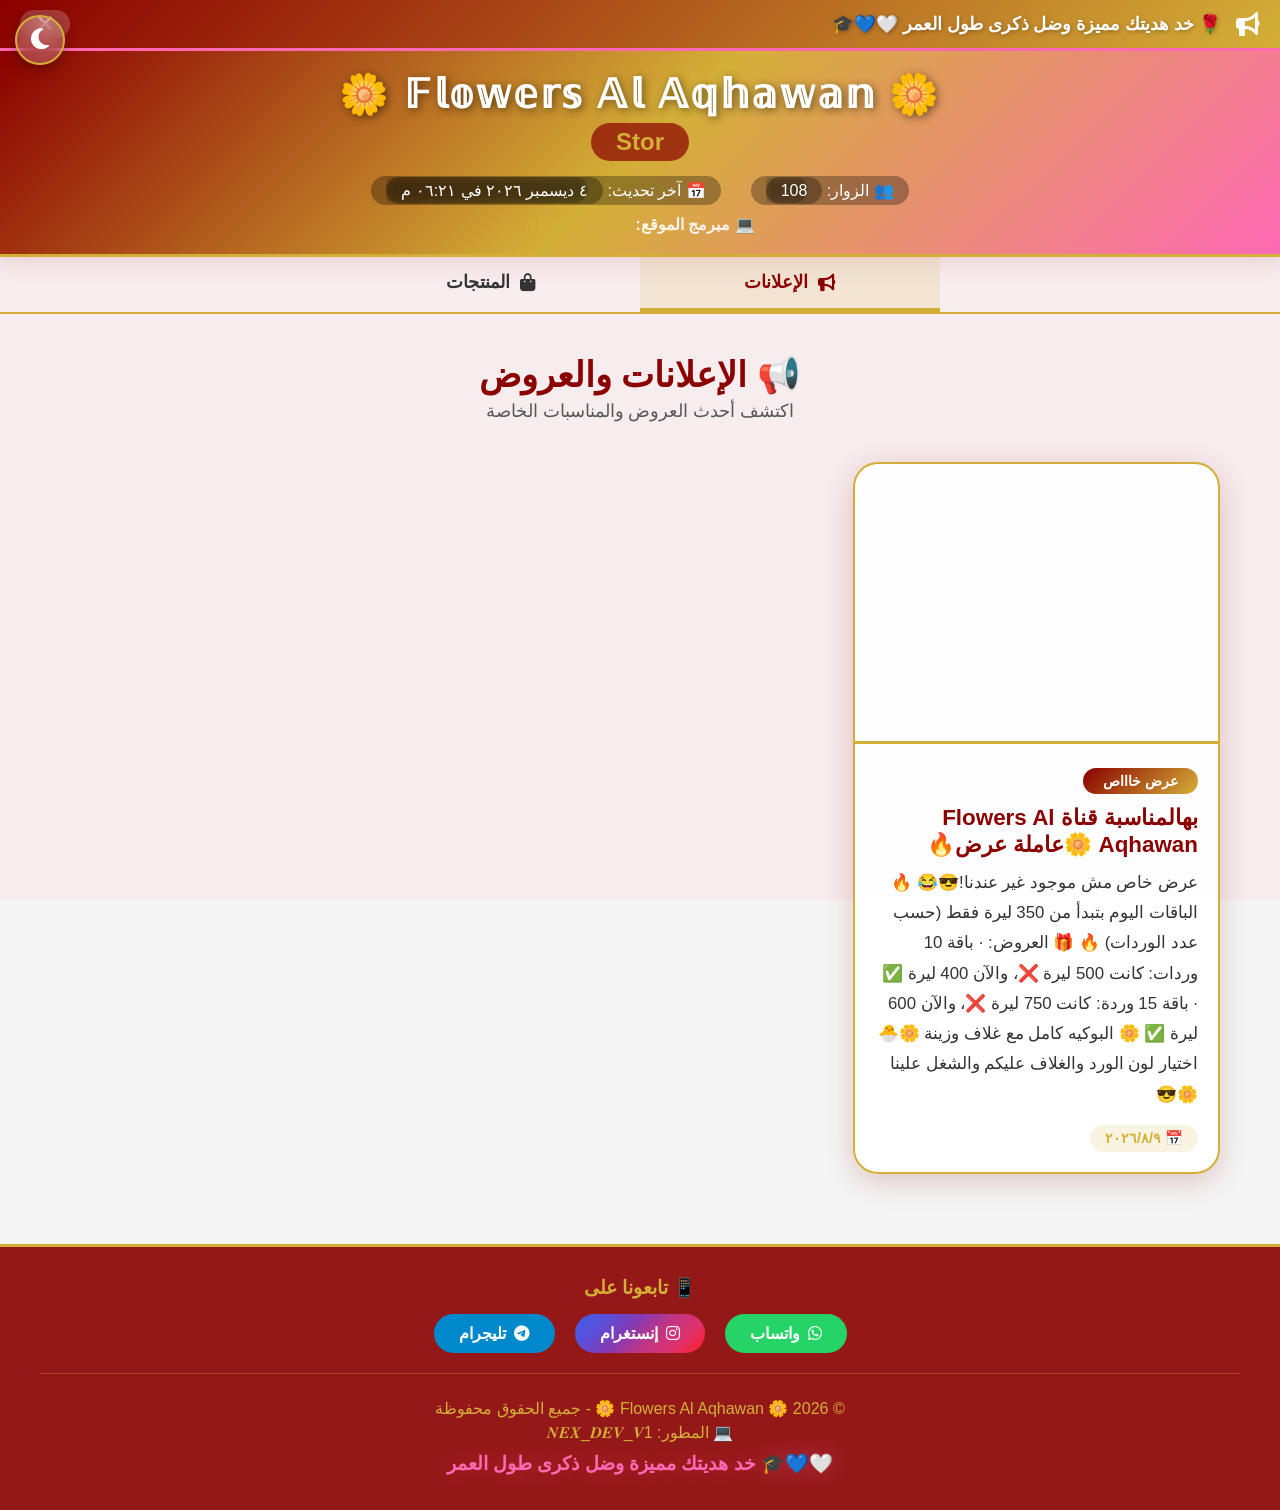
<file: index.html>
<!DOCTYPE html>
<html lang="ar" dir="rtl">
<head>
    <meta charset="UTF-8">
    <meta name="viewport" content="width=device-width, initial-scale=1.0">
    <title>🌼 Flowers Al Aqhawan 🌼</title>
    <link rel="stylesheet" href="style.css">
    <link rel="stylesheet" href="https://cdnjs.cloudflare.com/ajax/libs/font-awesome/6.5.0/css/all.min.css">
</head>
<body>
    <!-- الوضع الداكن/الفاتح -->
    <button class="theme-toggle" onclick="toggleTheme()" id="themeToggle">
        <i class="fas fa-moon"></i>
    </button>

    <!-- ===== شريط الإعلانات العلوي ===== -->
    <div class="top-announcement-bar" id="topAnnouncementBar">
        <div class="top-announcement-content">
            <i class="fas fa-bullhorn"></i>
            <span id="topAnnouncementText">🌹 خد هديتك مميزة وضل ذكرى طول العمر 🤍💙🎓</span>
        </div>
        <button class="announcement-close" onclick="closeTopAnnouncement()">✕</button>
    </div>

    <header>
        <div class="header-content">
            <h1>🌼 𝔽𝕝𝕠𝕨𝕖𝕣𝕤 𝔸𝕝 𝔸𝕢𝕙𝕒𝕨𝕒𝕟 🌼</h1>
            <p class="shop-tag">Stor</p>
            <div class="header-stats">
                <span class="visitor-counter">👥 الزوار: <span id="visitorCount">0</span></span>
                <span class="update-date">📅 آخر تحديث: <span id="lastUpdate">جار التحميل...</span></span>
            </div>
            <p class="developer">💻 مبرمج الموقع: <a href="https://t.me/NEX_DEV_V1" target="_blank" class="developer-link">𝑵𝑬𝑿_𝑫𝑬𝑽_𝑽1</a></p>
        </div>
    </header>

    <!-- ===== أزرار التنقل ===== -->
    <div class="navigation-tabs">
        <button class="nav-tab active" onclick="showSection('announcements')">
            <i class="fas fa-bullhorn"></i> الإعلانات
        </button>
        <button class="nav-tab" onclick="showSection('products')">
            <i class="fas fa-shopping-bag"></i> المنتجات
        </button>
    </div>

    <!-- ===== قسم الإعلانات ===== -->
    <section id="announcementsSection" class="section-content active">
        <div class="section-header">
            <h2>📢 الإعلانات والعروض</h2>
            <p>اكتشف أحدث العروض والمناسبات الخاصة</p>
        </div>
        <div class="announcements-grid" id="announcementsContainer">
            <!-- سيتم عرض الإعلانات هنا -->
        </div>
    </section>

    <!-- ===== قسم المنتجات ===== -->
    <section id="productsSection" class="section-content">
        <div class="section-header">
            <h2>🌹 باقات الورود</h2>
            <p>اختر الباقة المناسبة لمناسبتك</p>
        </div>
        <div class="filter-buttons">
            <button class="filter-btn active" onclick="filterProducts('all')">🌹 جميع المنتجات</button>
            <button class="filter-btn" onclick="filterProducts('warm')">🔥 ألوان دافئة</button>
            <button class="filter-btn" onclick="filterProducts('pastel')">🌸 ألوان باستيل</button>
            <button class="filter-btn" onclick="filterProducts('mixed')">🌈 ألوان مختلطة</button>
        </div>
        <div class="products-container" id="productsContainer">
            <!-- سيتم عرض المنتجات هنا -->
        </div>
    </section>

    <!-- ===== الفوتر ===== -->
    <footer>
        <div class="footer-content">
            <div class="footer-social">
                <h3>📱 تابعونا على</h3>
                <div class="social-links">
                    <a href="https://whatsapp.com/channel/0029VbCWQIk9WtCDIiArXk1y" target="_blank" class="social-link whatsapp">
                        <i class="fab fa-whatsapp"></i> واتساب
                    </a>
                    <a href="https://instagram.com/al.aqhawan" target="_blank" class="social-link instagram">
                        <i class="fab fa-instagram"></i> إنستغرام
                    </a>
                    <a href="https://t.me/" target="_blank" class="social-link telegram">
                        <i class="fab fa-telegram"></i> تليجرام
                    </a>
                </div>
            </div>
            <div class="footer-dev">
                <p>© 2026 🌼 Flowers Al Aqhawan 🌼 - جميع الحقوق محفوظة</p>
                <p>💻 المطور: <a href="https://t.me/NEX_DEV_V1" target="_blank" class="developer-link">𝑵𝑬𝑿_𝑫𝑬𝑽_𝑽1</a></p>
                <p class="footer-message">🤍💙🎓 خد هديتك مميزة وضل ذكرى طول العمر</p>
            </div>
        </div>
    </footer>

    <script src="script.js"></script>
</body>
</html>
</file>
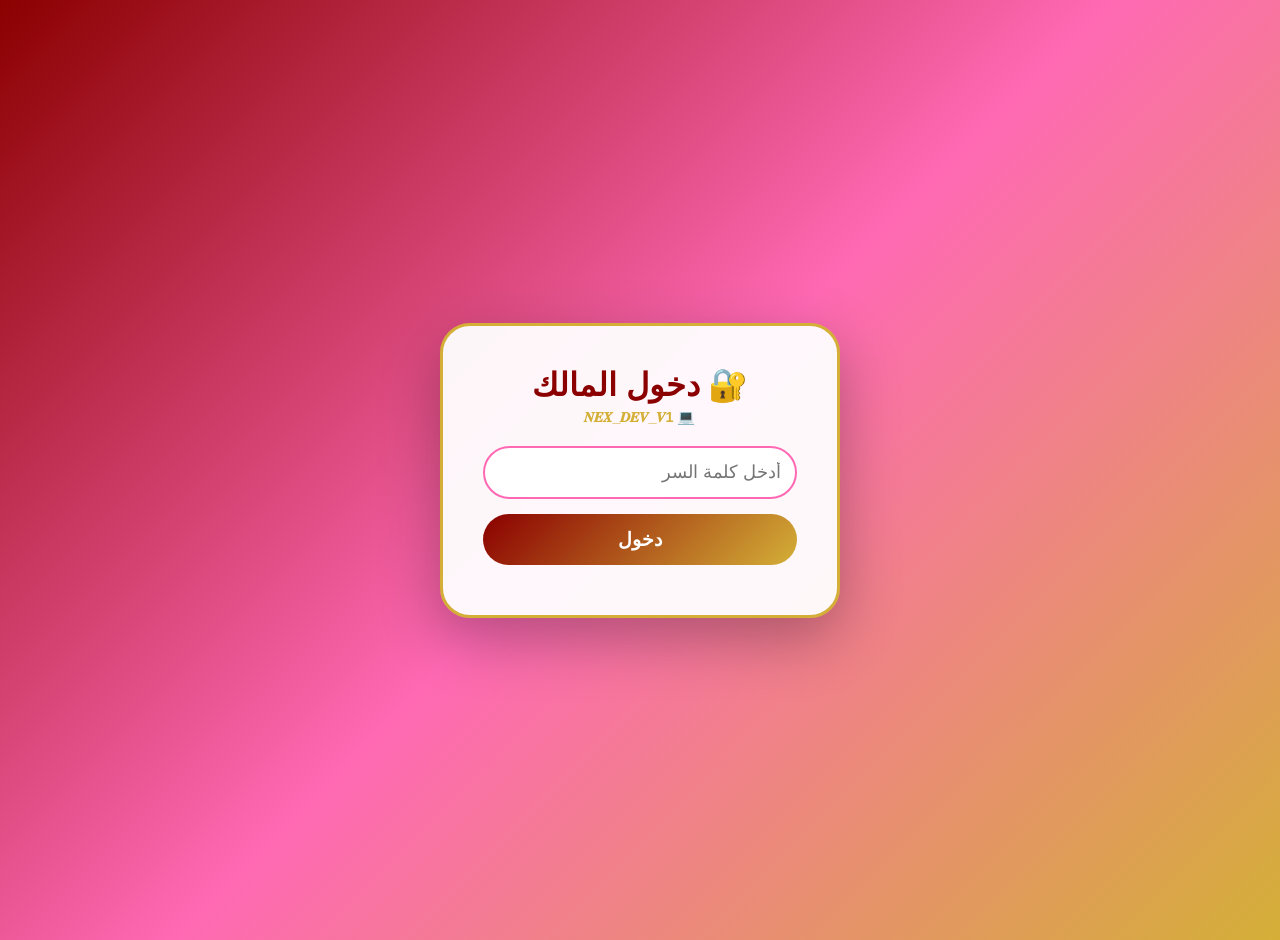
<file: admin.html>
<!DOCTYPE html>
<html lang="ar" dir="rtl">
<head>
    <meta charset="UTF-8">
    <meta name="viewport" content="width=device-width, initial-scale=1.0">
    <title>لوحة تحكم المالك - Flowers Al Aqhawan</title>
    <link rel="stylesheet" href="admin-style.css">
    <link rel="stylesheet" href="https://cdnjs.cloudflare.com/ajax/libs/font-awesome/6.5.0/css/all.min.css">
</head>
<body>
    <div class="admin-wrapper">
        <div class="login-container" id="loginContainer">
            <div class="login-box">
                <h2>🔐 دخول المالك</h2>
                <p class="developer-login">💻 𝑵𝑬𝑿_𝑫𝑬𝑽_𝑽1</p>
                <input type="password" id="passwordInput" placeholder="أدخل كلمة السر" class="password-input">
                <button onclick="verifyPassword()" class="login-btn">دخول</button>
                <p id="loginError" class="error-msg"></p>
            </div>
        </div>

        <div class="admin-panel" id="adminPanel" style="display:none;">
            <div class="admin-header">
                <h1>🌼 لوحة تحكم المالك</h1>
                <p>💻 𝑵𝑬𝑿_𝑫𝑬𝑽_𝑽1</p>
                <div class="admin-actions-header">
                    <button onclick="copyShopLink()" class="copy-link-btn"><i class="fas fa-copy"></i> نسخ الرابط</button>
                    <button onclick="logout()" class="logout-btn"><i class="fas fa-sign-out-alt"></i> خروج</button>
                </div>
            </div>

            <div class="admin-content">
                <!-- ===== قسم إدارة الإعلانات ===== -->
                <div class="announcement-control">
                    <h2><i class="fas fa-bullhorn"></i> إدارة الإعلانات</h2>
                    <p class="admin-hint">💡 الإعلانات تظهر في الصفحة الرئيسية كبطاقات</p>
                    <p class="admin-hint" style="background:#8B0000;color:#fff;display:block;">
                        ⚠️ بعد إضافة أو حذف إعلان، اضغط على "حفظ الإعلانات" لتحميل الملف ثم ارفعه على GitHub
                    </p>
                    
                    <div class="announcement-list" id="announcementList">
                        <!-- سيتم عرض الإعلانات هنا -->
                    </div>
                    
                    <div class="add-announcement-form">
                        <h3>➕ إضافة إعلان جديد</h3>
                        <input type="text" id="annImage" placeholder="رابط صورة الإعلان" class="admin-input">
                        <input type="text" id="annTitle" placeholder="عنوان الإعلان" class="admin-input">
                        <textarea id="annDesc" placeholder="وصف الإعلان" class="admin-input" rows="3"></textarea>
                        <input type="text" id="annBadge" placeholder="نوع الإعلان (مثال: عرض خاص)" class="admin-input">
                        <button onclick="addAnnouncement()" class="add-announcement-btn"><i class="fas fa-plus"></i> إضافة إعلان</button>
                    </div>
                    
                    <button onclick="saveAnnouncements()" class="save-announcements-btn">
                        <i class="fas fa-save"></i> 💾 حفظ الإعلانات (تحميل ملف JSON)
                    </button>
                </div>

                <!-- ===== قسم الإعلان العلوي ===== -->
                <div class="top-announcement-control">
                    <h2><i class="fas fa-bell"></i> شريط الإعلان العلوي</h2>
                    <p class="admin-hint">💡 يظهر في أعلى الموقع (يُحفظ في المتصفح فقط)</p>
                    <input type="text" id="topAnnouncementInput" placeholder="أدخل نص الإعلان العلوي" class="admin-input">
                    <button onclick="updateTopAnnouncement()" class="update-top-btn"><i class="fas fa-sync"></i> تحديث الإعلان</button>
                </div>

                <!-- ===== إضافة منتج ===== -->
                <div class="add-product-form">
                    <h2><i class="fas fa-plus"></i> إضافة منتج جديد</h2>
                    <input type="text" id="newImage" placeholder="رابط الصورة" class="admin-input">
                    <input type="text" id="newDescription" placeholder="وصف المنتج" class="admin-input">
                    <input type="text" id="newPrice" placeholder="السعر (مثال: 600 ليرة سورية)" class="admin-input">
                    <select id="newCategory" class="admin-input">
                        <option value="mixed">🌈 ألوان مختلطة</option>
                        <option value="warm">🔥 ألوان دافئة</option>
                        <option value="pastel">🌸 ألوان باستيل</option>
                    </select>
                    <button onclick="addProduct()" class="add-btn"><i class="fas fa-plus"></i> إضافة المنتج</button>
                </div>

                <!-- ===== قائمة المنتجات ===== -->
                <div class="products-section">
                    <h2><i class="fas fa-list"></i> قائمة المنتجات</h2>
                    <div class="products-list" id="adminProductsList">
                        <!-- سيتم عرض المنتجات هنا -->
                    </div>
                </div>
            </div>
        </div>
    </div>
    <script src="admin-script.js"></script>
</body>
</html>
</file>
<file: style.css>
* {
    margin: 0;
    padding: 0;
    box-sizing: border-box;
    font-family: 'Segoe UI', Tahoma, Geneva, Verdana, sans-serif;
}

:root {
    --bg-color: #f5f5f5;
    --text-color: #333;
    --card-bg: rgba(255, 255, 255, 0.92);
    --header-bg: linear-gradient(135deg, #8B0000, #D4AF37, #FF69B4);
    --footer-bg: rgba(139, 0, 0, 0.9);
    --shadow-color: rgba(139, 0, 0, 0.2);
    --border-color: #D4AF37;
    --section-bg: rgba(255, 255, 255, 0.1);
}

[data-theme="dark"] {
    --bg-color: #1a1a2e;
    --text-color: #eee;
    --card-bg: rgba(30, 30, 50, 0.92);
    --header-bg: linear-gradient(135deg, #1a0000, #5a3a1a, #3a1a2a);
    --footer-bg: rgba(10, 0, 0, 0.95);
    --shadow-color: rgba(0, 0, 0, 0.5);
    --border-color: #8B6914;
    --section-bg: rgba(255, 255, 255, 0.05);
}

body {
    min-height: 100vh;
    background: var(--bg-color);
    background-image: url('https://files.catbox.moe/957jwa.png');
    background-size: cover;
    background-attachment: fixed;
    background-position: center;
    color: var(--text-color);
    transition: background 0.5s, color 0.5s;
    position: relative;
}

body::before {
    content: '';
    position: fixed;
    top: 0;
    left: 0;
    width: 100%;
    height: 100%;
    background: rgba(255, 182, 193, 0.15);
    z-index: -1;
    transition: background 0.5s;
}

[data-theme="dark"] body::before {
    background: rgba(0, 0, 0, 0.5);
}

/* ===== زر تبديل الوضع ===== */
.theme-toggle {
    position: fixed;
    top: 15px;
    left: 15px;
    z-index: 1000;
    background: rgba(255,255,255,0.2);
    backdrop-filter: blur(10px);
    border: 2px solid #D4AF37;
    color: #fff;
    width: 50px;
    height: 50px;
    border-radius: 50%;
    cursor: pointer;
    font-size: 1.5rem;
    transition: all 0.3s;
    box-shadow: 0 4px 15px rgba(0,0,0,0.3);
}

.theme-toggle:hover {
    transform: scale(1.1) rotate(20deg);
    background: rgba(212, 175, 55, 0.4);
}

/* ===== شريط الإعلانات العلوي ===== */
.top-announcement-bar {
    background: linear-gradient(135deg, #8B0000, #D4AF37);
    color: #fff;
    padding: 10px 20px;
    display: flex;
    justify-content: space-between;
    align-items: center;
    border-bottom: 3px solid #FF69B4;
    position: relative;
    z-index: 100;
}

.top-announcement-content {
    display: flex;
    align-items: center;
    gap: 15px;
    flex: 1;
}

.top-announcement-content i {
    font-size: 1.5rem;
    animation: pulse 2s infinite;
}

@keyframes pulse {
    0%, 100% { transform: scale(1); }
    50% { transform: scale(1.2); }
}

.top-announcement-content span {
    font-size: 1.1rem;
    font-weight: bold;
    text-shadow: 1px 1px 4px rgba(0,0,0,0.3);
}

.announcement-close {
    background: rgba(255,255,255,0.2);
    border: none;
    color: #fff;
    font-size: 1.5rem;
    cursor: pointer;
    padding: 0 15px;
    border-radius: 50px;
    transition: background 0.3s;
}

.announcement-close:hover {
    background: rgba(255,0,0,0.4);
}

/* ===== الهيدر ===== */
header {
    background: var(--header-bg);
    padding: 20px;
    text-align: center;
    box-shadow: 0 4px 20px var(--shadow-color);
    border-bottom: 3px solid var(--border-color);
    transition: background 0.5s;
}

.header-content h1 {
    font-size: 2.5rem;
    color: #fff;
    text-shadow: 2px 2px 8px rgba(0,0,0,0.5);
    letter-spacing: 2px;
}

.shop-tag {
    font-size: 1.5rem;
    color: #D4AF37;
    font-weight: bold;
    background: rgba(139, 0, 0, 0.7);
    display: inline-block;
    padding: 5px 25px;
    border-radius: 30px;
    margin: 5px 0;
}

.header-stats {
    display: flex;
    justify-content: center;
    gap: 30px;
    margin: 10px 0;
    flex-wrap: wrap;
}

.header-stats span {
    color: #fff;
    font-size: 1rem;
    background: rgba(0,0,0,0.3);
    padding: 5px 15px;
    border-radius: 30px;
    backdrop-filter: blur(5px);
}

.developer {
    color: #fff;
    font-size: 1rem;
    margin-top: 8px;
    opacity: 0.9;
    font-weight: bold;
}

.developer-link {
    color: #D4AF37;
    text-decoration: none;
    transition: color 0.3s, text-shadow 0.3s;
}

.developer-link:hover {
    color: #FF69B4;
    text-shadow: 0 0 20px rgba(212, 175, 55, 0.8);
}

/* ===== أزرار التنقل ===== */
.navigation-tabs {
    display: flex;
    justify-content: center;
    gap: 0;
    padding: 0;
    background: rgba(255,255,255,0.1);
    backdrop-filter: blur(10px);
    border-bottom: 2px solid var(--border-color);
    overflow: hidden;
}

.nav-tab {
    padding: 15px 40px;
    background: transparent;
    border: none;
    color: var(--text-color);
    font-size: 1.1rem;
    font-weight: bold;
    cursor: pointer;
    transition: all 0.3s;
    border-bottom: 4px solid transparent;
    flex: 1;
    max-width: 300px;
    display: flex;
    align-items: center;
    justify-content: center;
    gap: 10px;
}

.nav-tab:hover {
    background: rgba(212, 175, 55, 0.1);
}

.nav-tab.active {
    border-bottom-color: #D4AF37;
    background: rgba(212, 175, 55, 0.15);
    color: #8B0000;
}

[data-theme="dark"] .nav-tab.active {
    color: #D4AF37;
}

/* ===== محتوى الأقسام ===== */
.section-content {
    display: none;
    padding: 20px;
    max-width: 1200px;
    margin: 0 auto;
    animation: fadeIn 0.5s ease;
}

.section-content.active {
    display: block;
}

@keyframes fadeIn {
    from { opacity: 0; transform: translateY(20px); }
    to { opacity: 1; transform: translateY(0); }
}

.section-header {
    text-align: center;
    padding: 20px 0 30px;
}

.section-header h2 {
    font-size: 2.2rem;
    color: #8B0000;
    margin-bottom: 5px;
}

.section-header p {
    color: var(--text-color);
    font-size: 1.1rem;
    opacity: 0.8;
}

[data-theme="dark"] .section-header h2 {
    color: #D4AF37;
}

/* ===== شبكة الإعلانات ===== */
.announcements-grid {
    display: grid;
    grid-template-columns: repeat(auto-fill, minmax(350px, 1fr));
    gap: 30px;
    padding: 10px 0;
}

.announcement-card {
    background: var(--card-bg);
    border-radius: 25px;
    overflow: hidden;
    box-shadow: 0 8px 30px var(--shadow-color);
    border: 2px solid var(--border-color);
    transition: transform 0.3s, box-shadow 0.3s;
    animation: fadeIn 0.6s ease;
}

.announcement-card:hover {
    transform: translateY(-10px);
    box-shadow: 0 15px 50px rgba(212, 175, 55, 0.3);
}

.announcement-card .announcement-image {
    width: 100%;
    height: 280px;
    object-fit: cover;
    border-bottom: 3px solid #D4AF37;
}

.announcement-card .announcement-body {
    padding: 20px;
}

.announcement-card .announcement-badge {
    display: inline-block;
    background: linear-gradient(135deg, #8B0000, #D4AF37);
    color: #fff;
    padding: 5px 20px;
    border-radius: 30px;
    font-size: 0.9rem;
    font-weight: bold;
    margin-bottom: 10px;
}

.announcement-card .announcement-title {
    font-size: 1.4rem;
    color: #8B0000;
    margin-bottom: 10px;
}

.announcement-card .announcement-description {
    color: var(--text-color);
    line-height: 1.8;
    font-size: 1.05rem;
}

.announcement-card .announcement-date {
    display: inline-block;
    margin-top: 15px;
    color: #D4AF37;
    font-weight: bold;
    font-size: 0.9rem;
    background: rgba(212, 175, 55, 0.15);
    padding: 5px 15px;
    border-radius: 30px;
}

[data-theme="dark"] .announcement-card .announcement-title {
    color: #D4AF37;
}

/* ===== أزرار التصفية ===== */
.filter-buttons {
    display: flex;
    justify-content: center;
    gap: 15px;
    padding: 10px 0 25px;
    flex-wrap: wrap;
}

.filter-btn {
    background: rgba(255,255,255,0.2);
    border: 2px solid var(--border-color);
    color: var(--text-color);
    padding: 10px 25px;
    border-radius: 50px;
    cursor: pointer;
    font-weight: bold;
    font-size: 1rem;
    transition: all 0.3s;
    backdrop-filter: blur(5px);
}

.filter-btn:hover {
    background: #D4AF37;
    transform: scale(1.05);
}

.filter-btn.active {
    background: #D4AF37;
    color: #8B0000;
    box-shadow: 0 0 20px rgba(212, 175, 55, 0.5);
}

/* ===== حاوية المنتجات ===== */
.products-container {
    display: grid;
    grid-template-columns: repeat(auto-fill, minmax(300px, 1fr));
    gap: 30px;
    padding: 10px 0;
}

/* ===== بطاقة المنتج ===== */
.product-card {
    background: var(--card-bg);
    border-radius: 20px;
    padding: 20px;
    box-shadow: 0 8px 30px var(--shadow-color);
    transition: transform 0.3s ease, box-shadow 0.3s ease;
    border: 2px solid var(--border-color);
    text-align: center;
    animation: fadeIn 0.6s ease;
    position: relative;
}

.product-card:hover {
    transform: translateY(-10px);
    box-shadow: 0 15px 40px rgba(212, 175, 55, 0.4);
}

.product-card img {
    width: 100%;
    height: 250px;
    object-fit: cover;
    border-radius: 15px;
    border: 3px solid #FF69B4;
    margin-bottom: 15px;
}

.product-card .badge {
    position: absolute;
    top: 15px;
    right: 15px;
    padding: 5px 15px;
    border-radius: 30px;
    font-weight: bold;
    font-size: 0.8rem;
    color: #fff;
}

.product-card .product-number {
    font-size: 1.6rem;
    font-weight: bold;
    color: #8B0000;
    margin-bottom: 10px;
    background: linear-gradient(135deg, #D4AF37, #FF69B4);
    -webkit-background-clip: text;
    -webkit-text-fill-color: transparent;
    display: inline-block;
}

.product-card .description {
    font-size: 1.05rem;
    color: var(--text-color);
    margin: 10px 0;
    line-height: 1.6;
    min-height: 50px;
}

.product-card .price {
    font-size: 1.5rem;
    font-weight: bold;
    color: #8B0000;
    margin: 15px 0;
    background: rgba(212, 175, 55, 0.2);
    padding: 8px 20px;
    border-radius: 30px;
    display: inline-block;
}

.buy-btn {
    background: linear-gradient(135deg, #8B0000, #D4AF37);
    color: #fff;
    border: none;
    padding: 14px 40px;
    font-size: 1.1rem;
    font-weight: bold;
    border-radius: 50px;
    cursor: pointer;
    transition: all 0.3s ease;
    box-shadow: 0 4px 15px rgba(139, 0, 0, 0.3);
    width: 100%;
    margin-top: 10px;
}

.buy-btn:hover {
    transform: scale(1.05);
    box-shadow: 0 6px 25px rgba(212, 175, 55, 0.5);
    background: linear-gradient(135deg, #D4AF37, #8B0000);
}

/* ===== الفوتر ===== */
footer {
    background: var(--footer-bg);
    color: #D4AF37;
    text-align: center;
    padding: 30px 20px;
    margin-top: 40px;
    border-top: 3px solid #D4AF37;
    transition: background 0.5s;
}

.footer-content {
    max-width: 1200px;
    margin: 0 auto;
}

.footer-social {
    margin-bottom: 20px;
}

.footer-social h3 {
    color: #D4AF37;
    margin-bottom: 15px;
}

.social-links {
    display: flex;
    justify-content: center;
    gap: 20px;
    flex-wrap: wrap;
}

.social-link {
    display: flex;
    align-items: center;
    gap: 8px;
    padding: 10px 25px;
    border-radius: 50px;
    color: #fff;
    text-decoration: none;
    font-weight: bold;
    transition: all 0.3s;
}

.social-link:hover {
    transform: translateY(-3px);
    box-shadow: 0 6px 25px rgba(0,0,0,0.3);
}

.social-link.whatsapp { background: #25D366; }
.social-link.instagram { background: linear-gradient(135deg, #405DE6, #5851DB, #833AB4, #C13584, #E1306C, #FD1D1D); }
.social-link.telegram { background: #0088cc; }

.footer-dev {
    margin-top: 20px;
    border-top: 1px solid rgba(212, 175, 55, 0.3);
    padding-top: 20px;
}

.footer-dev p {
    margin: 5px 0;
}

.footer-message {
    font-size: 1.2rem;
    color: #FF69B4;
    font-weight: bold;
    margin-top: 10px !important;
    text-shadow: 0 0 20px rgba(255, 105, 180, 0.3);
}

/* ===== تصميم متجاوب ===== */
@media (max-width: 768px) {
    .header-content h1 {
        font-size: 1.8rem;
    }
    
    .shop-tag {
        font-size: 1.2rem;
    }

    .header-stats {
        flex-direction: column;
        gap: 10px;
    }

    .nav-tab {
        padding: 12px 20px;
        font-size: 0.95rem;
        flex: 1;
    }

    .announcements-grid {
        grid-template-columns: 1fr;
    }

    .products-container {
        grid-template-columns: 1fr;
    }

    .announcement-card .announcement-image {
        height: 200px;
    }

    .filter-buttons {
        gap: 8px;
    }
    
    .filter-btn {
        padding: 6px 15px;
        font-size: 0.8rem;
    }

    .social-links {
        flex-direction: column;
        align-items: center;
    }

    .social-link {
        width: 100%;
        justify-content: center;
    }

    .theme-toggle {
        width: 40px;
        height: 40px;
        font-size: 1.2rem;
        top: 10px;
        left: 10px;
    }

    .section-header h2 {
        font-size: 1.6rem;
    }

    .top-announcement-content span {
        font-size: 0.9rem;
    }
}

@media (max-width: 480px) {
    .header-content h1 {
        font-size: 1.3rem;
    }
    
    .product-card img {
        height: 180px;
    }

    .nav-tab {
        padding: 10px 15px;
        font-size: 0.85rem;
    }

    .nav-tab i {
        font-size: 0.9rem;
    }

    .announcement-card .announcement-title {
        font-size: 1.2rem;
    }
}
</file>
<file: admin-style.css>
* {
    margin: 0;
    padding: 0;
    box-sizing: border-box;
    font-family: 'Segoe UI', Tahoma, Geneva, Verdana, sans-serif;
}

body {
    background: linear-gradient(135deg, #8B0000, #FF69B4, #D4AF37);
    min-height: 100vh;
    display: flex;
    justify-content: center;
    align-items: center;
}

.admin-wrapper {
    width: 100%;
    min-height: 100vh;
    padding: 20px;
}

/* ===== شاشة تسجيل الدخول ===== */
.login-container {
    display: flex;
    justify-content: center;
    align-items: center;
    min-height: 100vh;
}

.login-box {
    background: rgba(255, 255, 255, 0.95);
    padding: 40px;
    border-radius: 30px;
    box-shadow: 0 20px 60px rgba(0,0,0,0.3);
    text-align: center;
    width: 400px;
    max-width: 95%;
    border: 3px solid #D4AF37;
}

.login-box h2 {
    color: #8B0000;
    font-size: 2rem;
    margin-bottom: 5px;
}

.developer-login {
    color: #D4AF37;
    font-size: 0.9rem;
    margin-bottom: 20px;
    font-weight: bold;
}

.password-input {
    width: 100%;
    padding: 14px;
    border: 2px solid #FF69B4;
    border-radius: 50px;
    font-size: 1.1rem;
    margin-bottom: 15px;
    outline: none;
    transition: border-color 0.3s;
}

.password-input:focus {
    border-color: #D4AF37;
}

.login-btn {
    background: linear-gradient(135deg, #8B0000, #D4AF37);
    color: #fff;
    border: none;
    padding: 14px 40px;
    font-size: 1.2rem;
    font-weight: bold;
    border-radius: 50px;
    cursor: pointer;
    width: 100%;
    transition: transform 0.3s;
}

.login-btn:hover {
    transform: scale(1.02);
}

.error-msg {
    color: #FF0000;
    margin-top: 10px;
    font-weight: bold;
}

/* ===== لوحة التحكم ===== */
.admin-panel {
    background: rgba(255, 255, 255, 0.95);
    border-radius: 30px;
    padding: 30px;
    max-width: 1000px;
    margin: 0 auto;
    box-shadow: 0 20px 60px rgba(0,0,0,0.2);
}

.admin-header {
    display: flex;
    justify-content: space-between;
    align-items: center;
    border-bottom: 3px solid #D4AF37;
    padding-bottom: 15px;
    flex-wrap: wrap;
    gap: 10px;
}

.admin-header h1 {
    color: #8B0000;
    font-size: 1.8rem;
}

.admin-header p {
    color: #D4AF37;
    font-weight: bold;
}

.admin-actions-header {
    display: flex;
    gap: 10px;
    flex-wrap: wrap;
}

.copy-link-btn {
    background: #D4AF37;
    color: #fff;
    border: none;
    padding: 10px 20px;
    border-radius: 50px;
    cursor: pointer;
    font-weight: bold;
    transition: background 0.3s, transform 0.3s;
    display: flex;
    align-items: center;
    gap: 8px;
}

.copy-link-btn:hover {
    background: #8B0000;
    transform: scale(1.05);
}

.logout-btn {
    background: #8B0000;
    color: #fff;
    border: none;
    padding: 10px 25px;
    border-radius: 50px;
    cursor: pointer;
    font-weight: bold;
    transition: background 0.3s;
    display: flex;
    align-items: center;
    gap: 8px;
}

.logout-btn:hover {
    background: #D4AF37;
}

.admin-content {
    margin-top: 25px;
}

.admin-hint {
    color: #666;
    font-size: 0.9rem;
    margin-bottom: 15px;
    background: rgba(212, 175, 55, 0.1);
    padding: 8px 15px;
    border-radius: 30px;
    display: inline-block;
}

/* ===== قسم الإعلانات ===== */
.announcement-control {
    background: linear-gradient(135deg, rgba(139,0,0,0.1), rgba(212,175,55,0.1));
    padding: 25px;
    border-radius: 20px;
    margin-bottom: 30px;
    border: 2px solid #D4AF37;
}

.announcement-control h2 {
    color: #8B0000;
    margin-bottom: 5px;
}

.announcement-list {
    display: flex;
    flex-direction: column;
    gap: 10px;
    margin: 15px 0;
    max-height: 400px;
    overflow-y: auto;
}

.announcement-item-admin {
    display: flex;
    justify-content: space-between;
    align-items: center;
    background: rgba(255,255,255,0.8);
    padding: 10px 15px;
    border-radius: 15px;
    border: 1px solid #FF69B4;
}

.announcement-item-admin img {
    width: 50px;
    height: 50px;
    border-radius: 10px;
    object-fit: cover;
}

.announcement-item-admin .ann-info {
    flex: 1;
    padding: 0 15px;
}

.announcement-item-admin .ann-info h4 {
    color: #8B0000;
    font-size: 0.95rem;
}

.announcement-item-admin .ann-info p {
    color: #666;
    font-size: 0.85rem;
}

.announcement-item-admin .remove-announcement-btn {
    background: #8B0000;
    color: #fff;
    border: none;
    padding: 5px 15px;
    border-radius: 30px;
    cursor: pointer;
}

.add-announcement-form {
    margin-top: 15px;
    padding-top: 15px;
    border-top: 2px dashed #D4AF37;
}

.add-announcement-form h3 {
    color: #8B0000;
    margin-bottom: 10px;
}

.add-announcement-btn {
    background: linear-gradient(135deg, #D4AF37, #8B0000);
    color: #fff;
    border: none;
    padding: 12px 25px;
    border-radius: 50px;
    cursor: pointer;
    font-weight: bold;
    transition: transform 0.3s;
    width: 100%;
    display: flex;
    align-items: center;
    justify-content: center;
    gap: 8px;
}

.add-announcement-btn:hover {
    transform: scale(1.02);
}

.save-announcements-btn {
    background: linear-gradient(135deg, #D4AF37, #8B0000);
    color: #fff;
    border: none;
    padding: 15px 25px;
    border-radius: 50px;
    cursor: pointer;
    font-weight: bold;
    width: 100%;
    margin-top: 15px;
    font-size: 1.1rem;
    display: flex;
    align-items: center;
    justify-content: center;
    gap: 10px;
    transition: transform 0.3s;
}

.save-announcements-btn:hover {
    transform: scale(1.03);
}

.save-announcements-btn i {
    font-size: 1.2rem;
}

/* ===== قسم الإعلان العلوي ===== */
.top-announcement-control {
    background: rgba(255, 182, 193, 0.3);
    padding: 25px;
    border-radius: 20px;
    margin-bottom: 30px;
    border: 2px solid #D4AF37;
}

.top-announcement-control h2 {
    color: #8B0000;
    margin-bottom: 5px;
}

.update-top-btn {
    background: linear-gradient(135deg, #D4AF37, #FF69B4);
    color: #fff;
    border: none;
    padding: 12px 25px;
    border-radius: 50px;
    cursor: pointer;
    font-weight: bold;
    transition: transform 0.3s;
    width: 100%;
    display: flex;
    align-items: center;
    justify-content: center;
    gap: 8px;
}

.update-top-btn:hover {
    transform: scale(1.02);
}

/* ===== نموذج الإضافة ===== */
.add-product-form {
    background: rgba(255, 182, 193, 0.3);
    padding: 25px;
    border-radius: 20px;
    margin-bottom: 30px;
    border: 2px solid #D4AF37;
}

.add-product-form h2 {
    color: #8B0000;
    margin-bottom: 15px;
}

.admin-input {
    width: 100%;
    padding: 12px 18px;
    border: 2px solid #FF69B4;
    border-radius: 30px;
    margin-bottom: 12px;
    font-size: 1rem;
    outline: none;
    transition: border-color 0.3s;
}

.admin-input:focus {
    border-color: #D4AF37;
}

.admin-input select,
.admin-input textarea {
    background: #fff;
    color: #333;
    resize: vertical;
}

.add-btn {
    background: linear-gradient(135deg, #D4AF37, #8B0000);
    color: #fff;
    border: none;
    padding: 12px 30px;
    font-size: 1.1rem;
    font-weight: bold;
    border-radius: 50px;
    cursor: pointer;
    width: 100%;
    transition: transform 0.3s;
    display: flex;
    align-items: center;
    justify-content: center;
    gap: 8px;
}

.add-btn:hover {
    transform: scale(1.02);
}

/* ===== قائمة المنتجات ===== */
.products-section {
    margin-top: 30px;
}

.products-section h2 {
    color: #8B0000;
    margin-bottom: 15px;
}

.products-list {
    display: flex;
    flex-direction: column;
    gap: 15px;
}

.admin-product-item {
    display: flex;
    justify-content: space-between;
    align-items: center;
    background: rgba(255, 255, 255, 0.9);
    padding: 15px 20px;
    border-radius: 15px;
    border: 2px solid #FF69B4;
    flex-wrap: wrap;
    gap: 10px;
}

.admin-product-item img {
    width: 60px;
    height: 60px;
    object-fit: cover;
    border-radius: 10px;
    border: 2px solid #D4AF37;
}

.admin-product-item .item-info {
    flex: 1;
    padding: 0 15px;
}

.admin-product-item .item-info p {
    margin: 3px 0;
    color: #333;
}

.admin-product-item .item-info .item-price {
    color: #8B0000;
    font-weight: bold;
}

.admin-actions button {
    padding: 8px 18px;
    border: none;
    border-radius: 30px;
    cursor: pointer;
    font-weight: bold;
    margin: 0 5px;
    transition: transform 0.3s;
}

.admin-actions button:hover {
    transform: scale(1.05);
}

.edit-btn {
    background: #D4AF37;
    color: #fff;
}

.delete-btn {
    background: #8B0000;
    color: #fff;
}

/* ===== تصميم متجاوب ===== */
@media (max-width: 600px) {
    .admin-header {
        flex-direction: column;
        gap: 10px;
        text-align: center;
    }
    
    .login-box {
        padding: 25px;
    }
    
    .admin-product-item {
        flex-direction: column;
        text-align: center;
    }
    
    .admin-product-item .item-info {
        padding: 10px 0;
    }

    .admin-actions-header {
        justify-content: center;
    }

    .announcement-item-admin {
        flex-direction: column;
        text-align: center;
        gap: 10px;
    }
}
</file>
